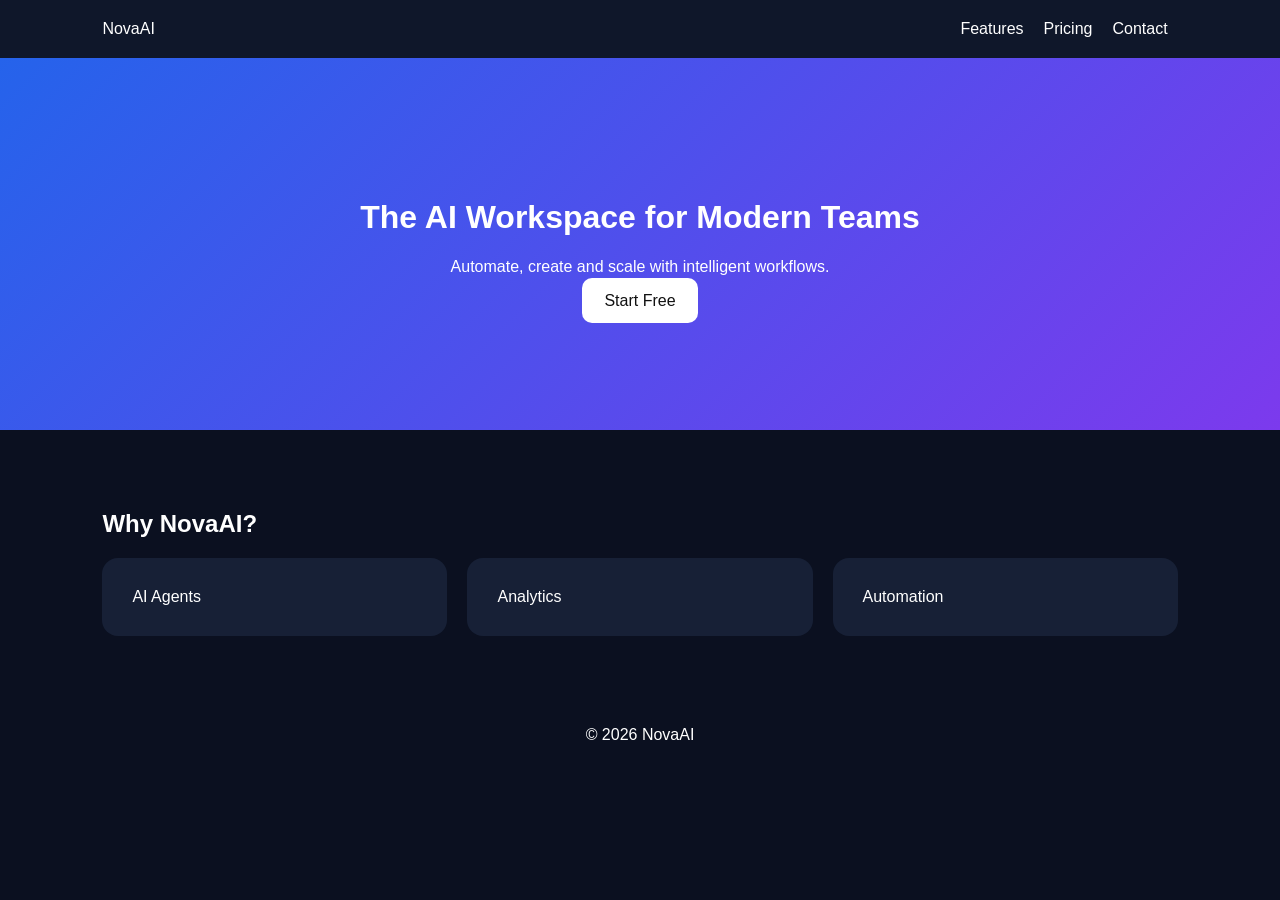
<file: index.html>
<!DOCTYPE html><html><head><meta charset='utf-8'><meta name='viewport' content='width=device-width,initial-scale=1'>
<title>NovaAI</title><link rel='stylesheet' href='style.css'></head><body>
<nav><div class='logo'>NovaAI</div><div><a href='features.html'>Features</a><a href='pricing.html'>Pricing</a><a href='contact.html'>Contact</a></div></nav>
<header class='hero'><h1>The AI Workspace for Modern Teams</h1><p>Automate, create and scale with intelligent workflows.</p><a class='btn' href='pricing.html'>Start Free</a></header>
<section><h2>Why NovaAI?</h2><div class='grid'><div class='card'>AI Agents</div><div class='card'>Analytics</div><div class='card'>Automation</div></div></section>
<footer>© 2026 NovaAI</footer></body></html>
</file>
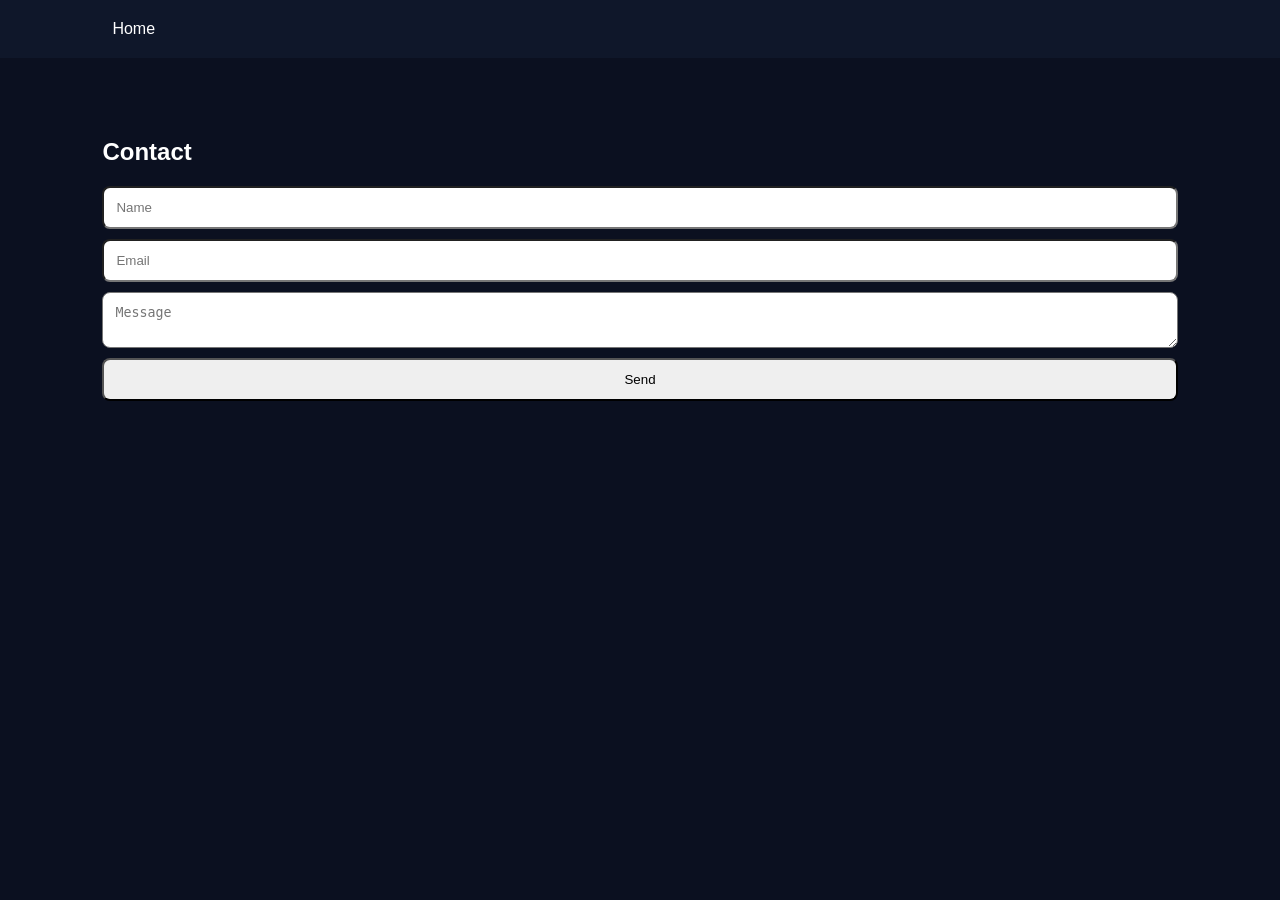
<file: contact.html>
<html><head><link rel='stylesheet' href='style.css'><title>Contact</title></head><body><nav><a href='index.html'>Home</a></nav><section><h1>Contact</h1><form><input placeholder='Name'><input placeholder='Email'><textarea placeholder='Message'></textarea><button>Send</button></form></section></body></html>
</file>
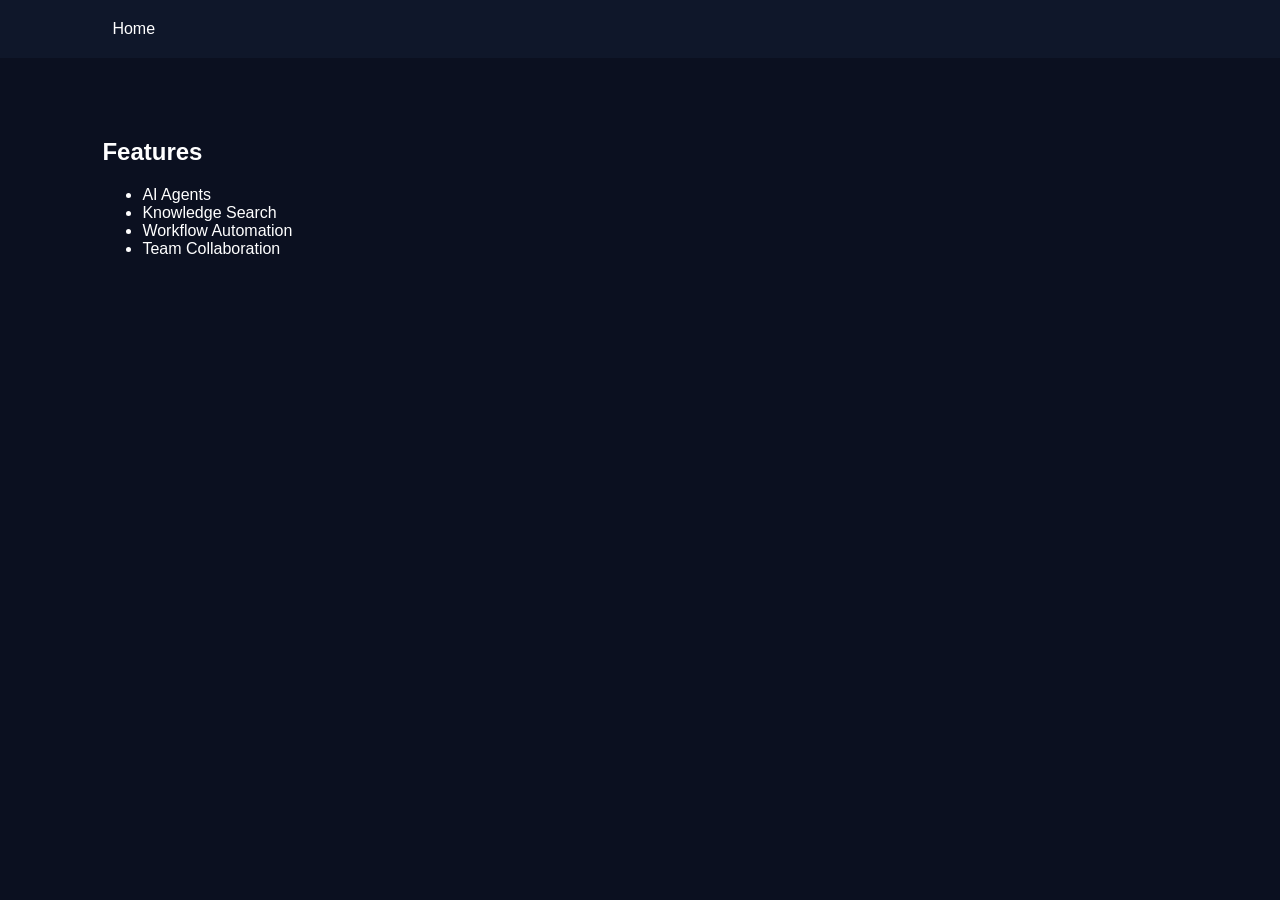
<file: features.html>
<html><head><link rel='stylesheet' href='style.css'><title>Features</title></head><body><nav><a href='index.html'>Home</a></nav><section><h1>Features</h1><ul><li>AI Agents</li><li>Knowledge Search</li><li>Workflow Automation</li><li>Team Collaboration</li></ul></section></body></html>
</file>
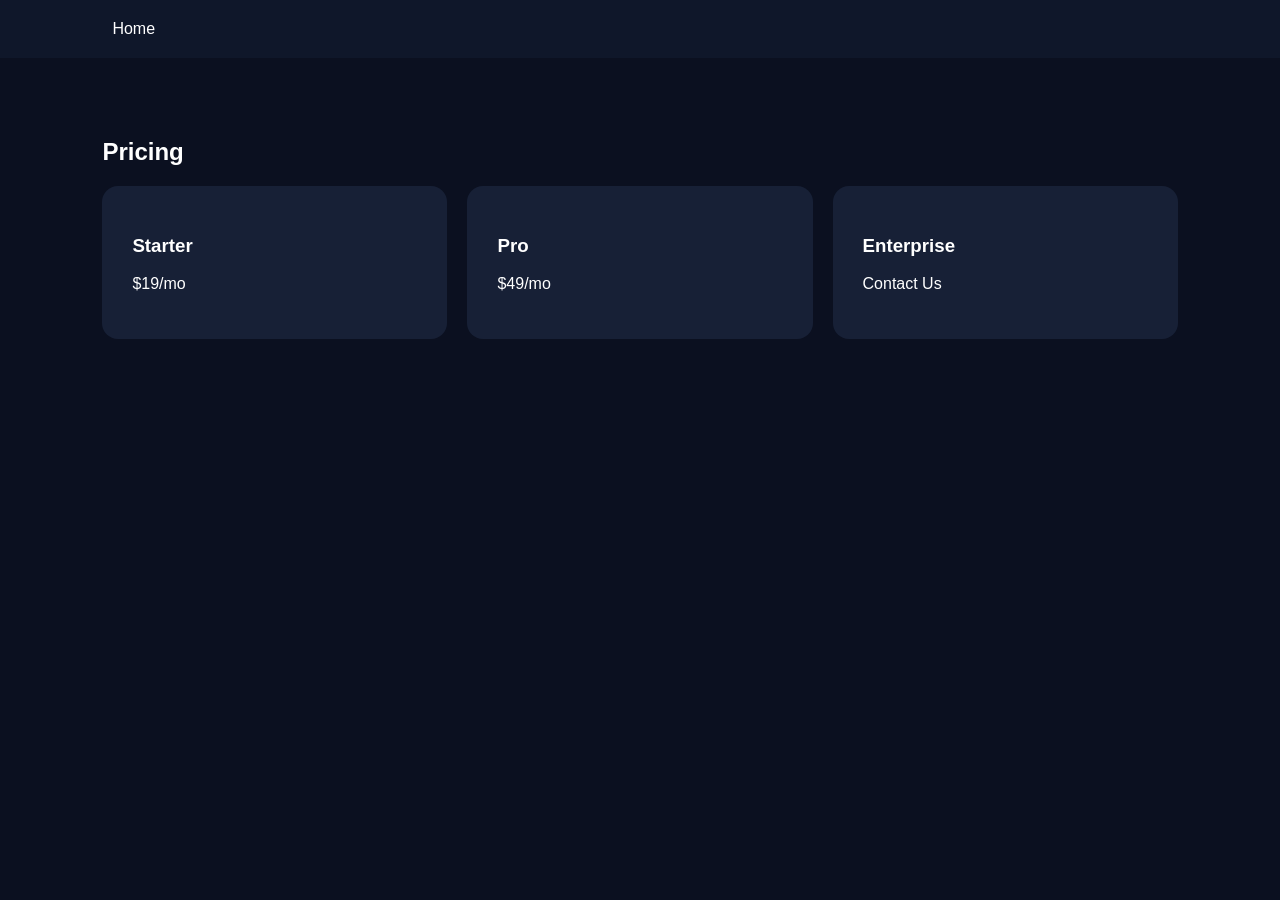
<file: pricing.html>
<html><head><link rel='stylesheet' href='style.css'><title>Pricing</title></head><body><nav><a href='index.html'>Home</a></nav><section><h1>Pricing</h1><div class='grid'><div class='card'><h3>Starter</h3><p>$19/mo</p></div><div class='card'><h3>Pro</h3><p>$49/mo</p></div><div class='card'><h3>Enterprise</h3><p>Contact Us</p></div></div></section></body></html>
</file>
<file: style.css>
body{font-family:Inter,Arial,sans-serif;margin:0;background:#0b1020;color:#fff}nav{display:flex;justify-content:space-between;padding:20px 8%;background:#0f172a}a{color:white;text-decoration:none;margin:0 10px}.hero{padding:120px 8%;text-align:center;background:linear-gradient(135deg,#2563eb,#7c3aed)}.btn{background:white;color:#111;padding:14px 22px;border-radius:10px}section{padding:60px 8%}.grid{display:grid;grid-template-columns:repeat(auto-fit,minmax(220px,1fr));gap:20px}.card{background:#172036;padding:30px;border-radius:16px}input,textarea,button{display:block;width:100%;margin:10px 0;padding:12px;border-radius:8px}footer{text-align:center;padding:30px}
</file>
